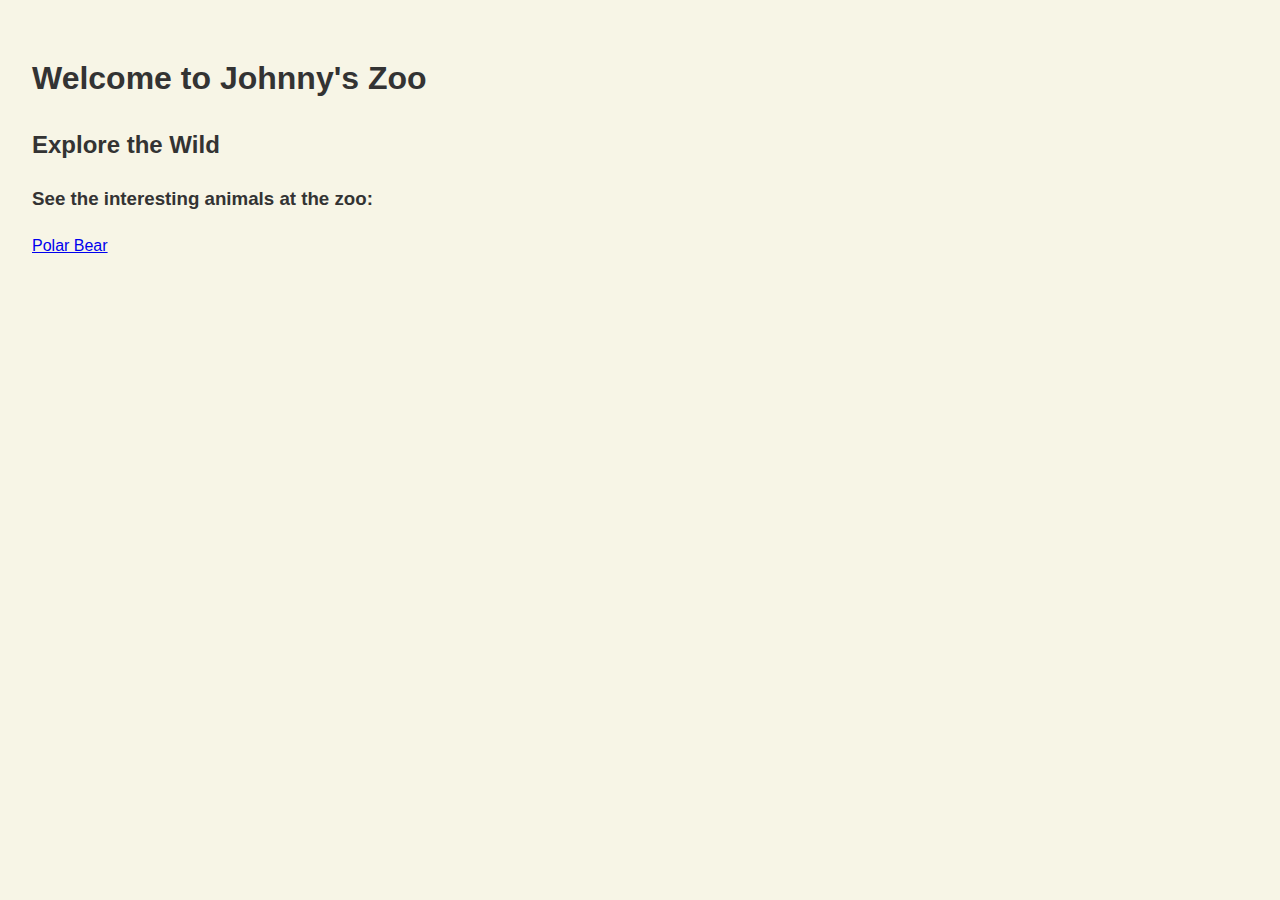
<file: index.html>
<!DOCTYPE html>
<html>
  <head>
    <title>Johnny's Zoo</title>
    <link rel="stylesheet" type="text/css" href="css/index.css">
  </head>
  <body>
    <h1>Welcome to Johnny's Zoo</h1>
    <h2>Explore the Wild</h2>
    <h3>See the interesting animals at the zoo:</h3>
    <div class="link">
      <a href="polar-bear.html">Polar Bear</a>
    </div>
  </body>
</html>
</file>
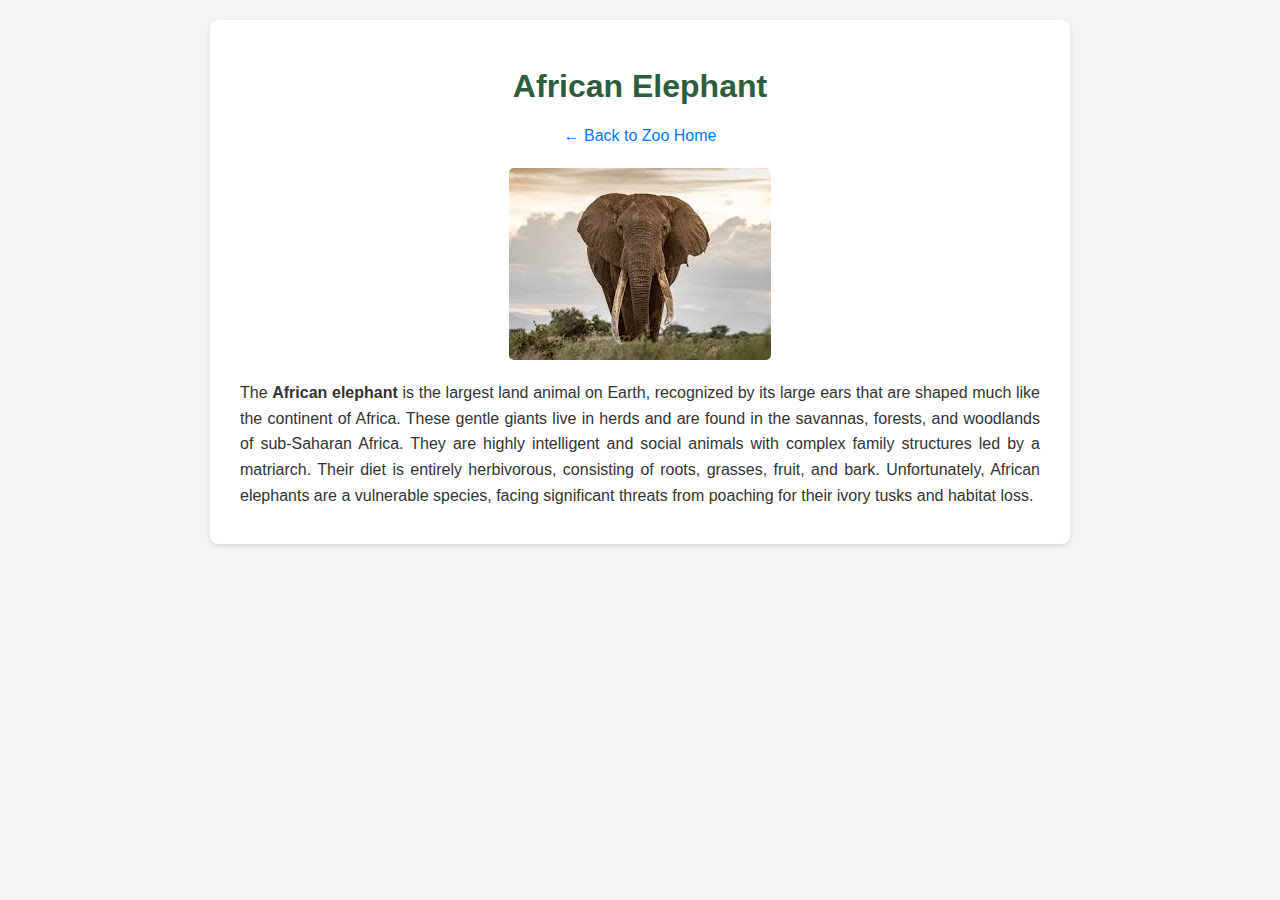
<file: african-elephant.html>
<!DOCTYPE html>
<html lang="en">
<head>
    <meta charset="UTF-8">
    <meta name="viewport" content="width=device-width, initial-scale=1.0">
    <title>Xin's Zoo - African Elephant</title>
    <link rel="stylesheet" href="css/african-elephant.css"> 
</head>
<body>

    <div class="container">
        <header>
            <!-- Introduction  -->
            <h1>African Elephant</h1>
            <nav>
                <!-- Navigation Links -->
                <a href="index.html">← Back to Zoo Home</a>
            </nav>
        </header>

        <main>
            <!-- Image about the animal -->
            <img src="img/africanElephant.jpg"A large African elephant with big tusks walking in the savanna">
            
            <!-- Descriptions -->
            <p>
                The <strong>African elephant</strong> is the largest land animal on Earth, recognized by its large ears that are shaped much like the continent of Africa. These gentle giants live in herds and are found in the savannas, forests, and woodlands of sub-Saharan Africa. They are highly intelligent and social animals with complex family structures led by a matriarch. Their diet is entirely herbivorous, consisting of roots, grasses, fruit, and bark. Unfortunately, African elephants are a vulnerable species, facing significant threats from poaching for their ivory tusks and habitat loss.
            </p>
        </main>
    </div>

</body>
</html>
</file>
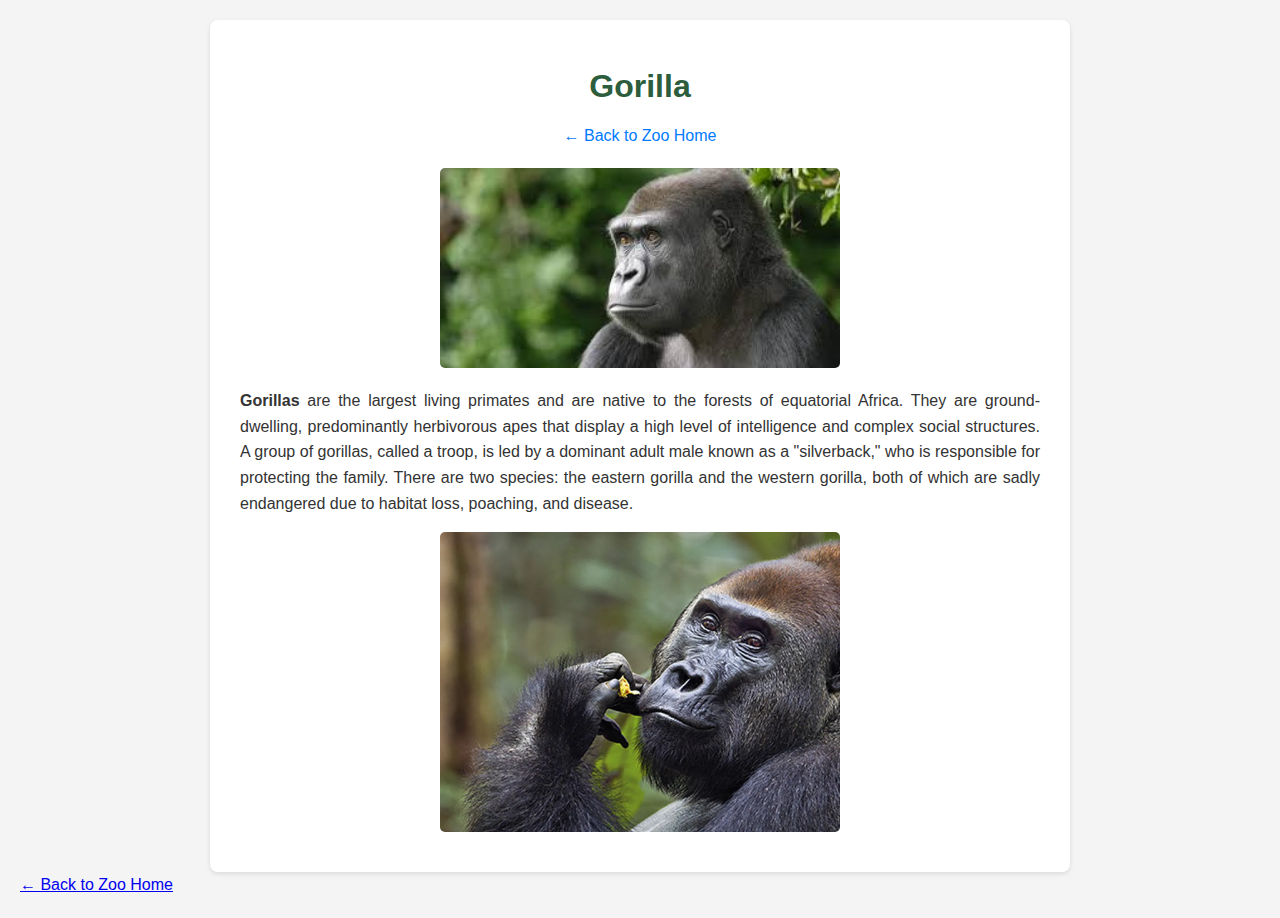
<file: gorilla.html>
<!DOCTYPE html>
<html lang="en">
<head>
    <meta charset="UTF-8">
    <meta name="viewport" content="width=device-width, initial-scale=1.0">
    <title>Xin's Zoo - Gorilla</title>
    <link rel="stylesheet" href="css/gorilla.css"> 
</head>
<body>

    <div class="container">
        <header>
            <!-- Introduction -->
            <h1>Gorilla</h1>
            <nav>
                <!-- Navigation Links -->
                <a href="index.html">← Back to Zoo Home</a>
            </nav>
        </header>

        <main>
            <!-- Image about the animal -->
            <img src="img/gorilla.jpg" alt="A large silverback gorilla sitting thoughtfully in the forest">
            
            <!-- Descriptions -->
            <p>
                <strong>Gorillas</strong> are the largest living primates and are native to the forests of equatorial Africa. They are ground-dwelling, predominantly herbivorous apes that display a high level of intelligence and complex social structures. A group of gorillas, called a troop, is led by a dominant adult male known as a "silverback," who is responsible for protecting the family. There are two species: the eastern gorilla and the western gorilla, both of which are sadly endangered due to habitat loss, poaching, and disease.
            </p>
        </main>
         <img src="img/gorilla2.webp" alt="A large gorilla looking at you">
    </div>
     <!-- Navigation Links -->
                <a href="index.html">← Back to Zoo Home</a>
</body>
</html>
</file>
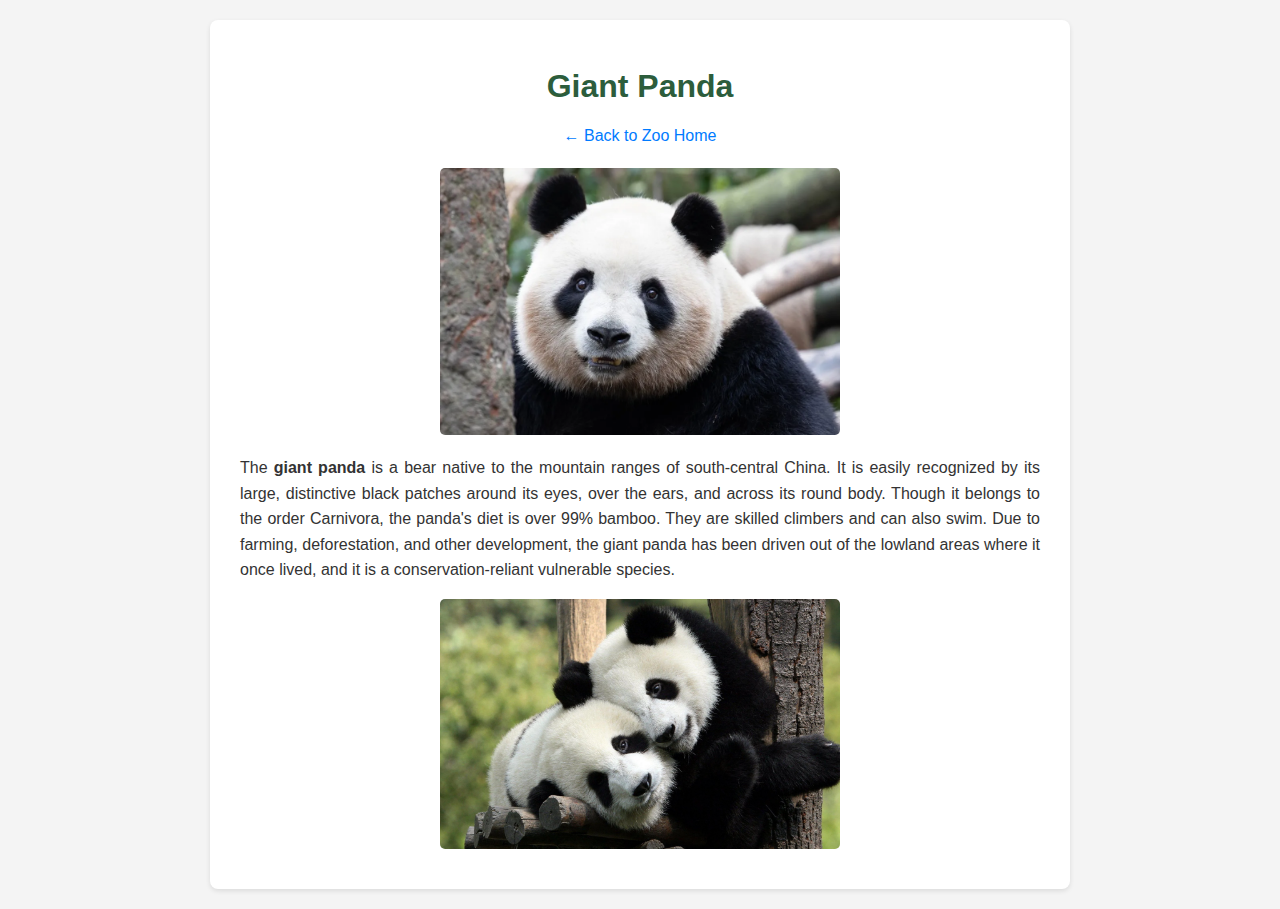
<file: panda.html>
<!DOCTYPE html>
<html lang="en">
<head>
    <meta charset="UTF-8">
    <meta name="viewport" content="width=device-width, initial-scale=1.0">
    <title>Xin's Zoo - Giant Panda</title>
    <link rel="stylesheet" href="./css/panda.css"> 
</head>
<body>

    <div class="container">
        <header>
            <!-- Introduction -->
            <h1>Giant Panda</h1>
            <nav>
                <!-- Navigation Links -->
                <a href="index.html">← Back to Zoo Home</a>
            </nav>
        </header>

        <main>
            <!-- Image about the animal -->
            


            <img src="img/panda.webp" alt="A giant panda sitting on the ground eating bamboo shoots">
            
            <!-- Descriptions -->
            <p>
                The <strong>giant panda</strong> is a bear native to the mountain ranges of south-central China. It is easily recognized by its large, distinctive black patches around its eyes, over the ears, and across its round body. Though it belongs to the order Carnivora, the panda's diet is over 99% bamboo. They are skilled climbers and can also swim. Due to farming, deforestation, and other development, the giant panda has been driven out of the lowland areas where it once lived, and it is a conservation-reliant vulnerable species.
            </p>

            <img src="img/panda2.webp" alt="A giant panda looking">
        </main>
    </div>

</body>
</html>
</file>
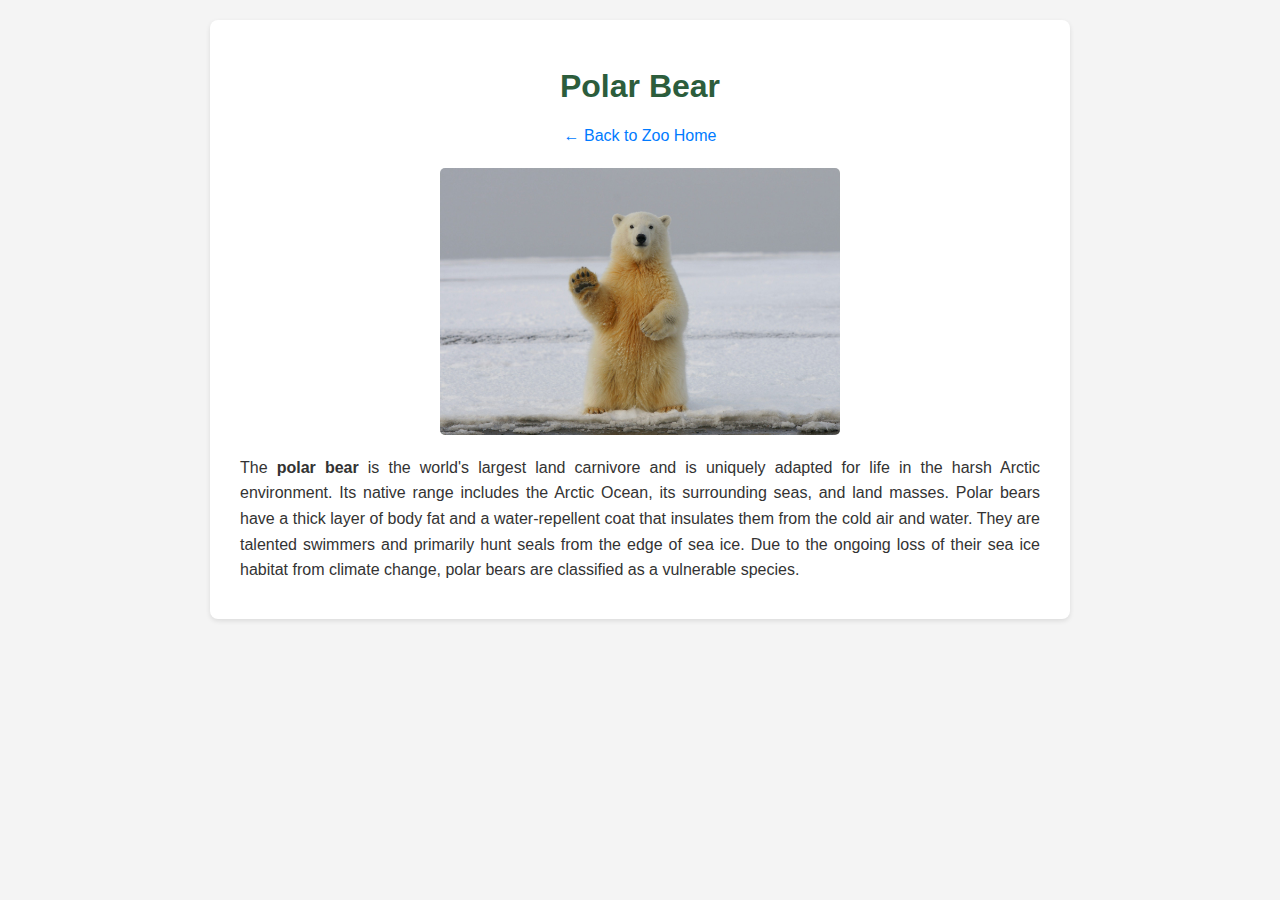
<file: polar-bear.html>
<!DOCTYPE html>
<html lang="en">
<head>
    <meta charset="UTF-8">
    <meta name="viewport" content="width=device-width, initial-scale=1.0">
    <title>Xin's Zoo - Polar Bear</title>
    <link rel="stylesheet" href="css/polar-bear.css"> 
</head>
<body>

    <div class="container">
        <header>
          <!-- Zoo's animal -->
            <h1>Polar Bear</h1>
            <nav>
                <a href="index.html">← Back to Zoo Home</a>
            </nav>
        </header>

        <main>
            <!-- Polar Bear Image -->
            <img src="img/polarBear.jpg" alt="A polar bear walking on an arctic ice floe">
            
            <p>
              <!-- Animal description -->
                The <strong>polar bear</strong> is the world's largest land carnivore and is uniquely adapted for life in the harsh Arctic environment. Its native range includes the Arctic Ocean, its surrounding seas, and land masses.
                 Polar bears have a thick layer of body fat and a water-repellent coat that insulates them from the cold air and water. They are talented swimmers and primarily hunt seals from the edge of sea ice. 
                 Due to the ongoing loss of their sea ice habitat from climate change, polar bears are classified as a vulnerable species.
            </p>
        </main>
    </div>

</body>
</html>
</file>
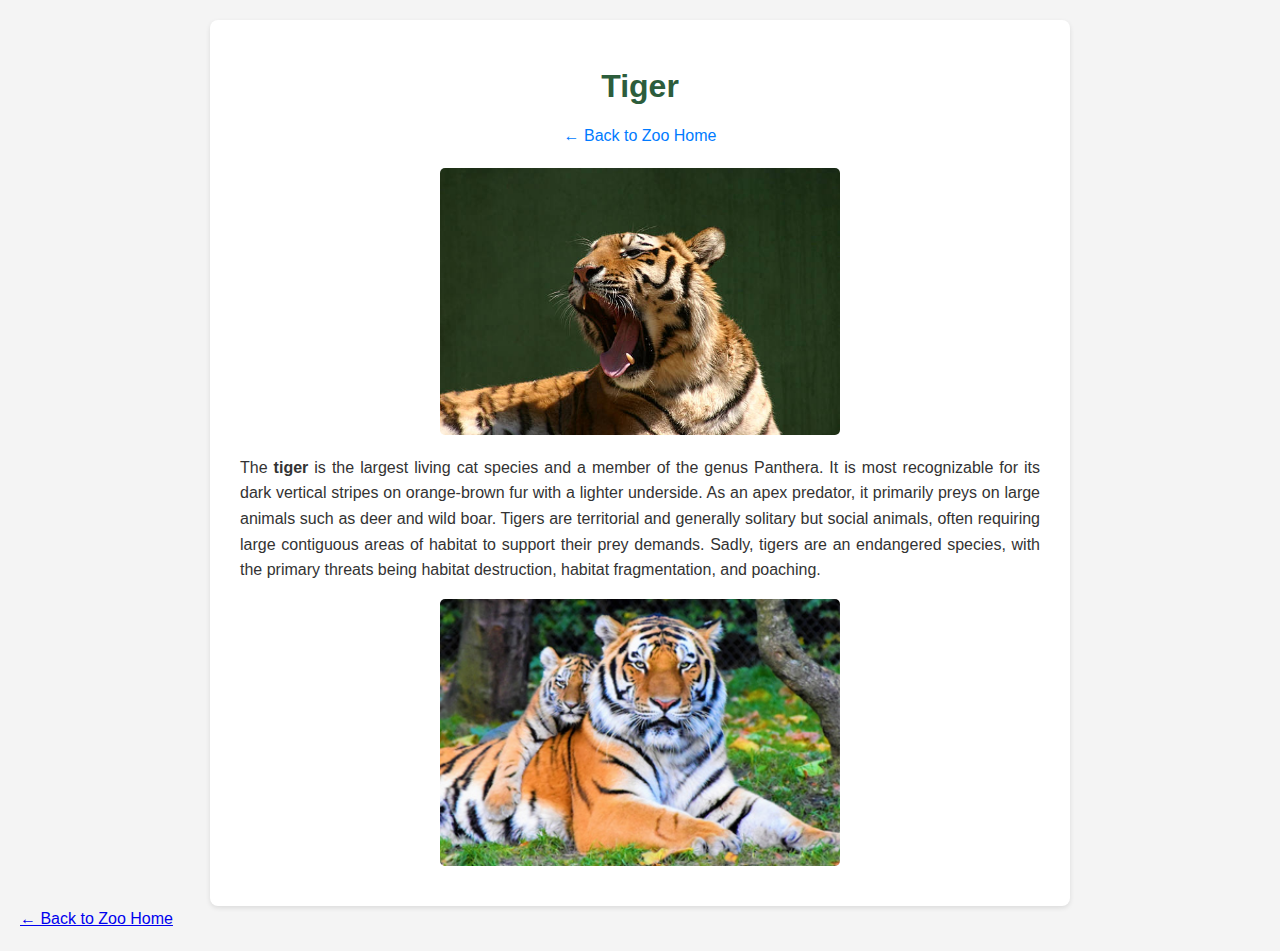
<file: tigar.html>
<!DOCTYPE html>
<html lang="en">
<head>
    <meta charset="UTF-8">
    <meta name="viewport" content="width=device-width, initial-scale=1.0">
    <title>Xin's Zoo - Tiger</title>
    <link rel="stylesheet" href="../css/tigar.css"> 
</head>
<body>

    <div class="container">
        <header>
            <!-- Introduction -->
            <h1>Tiger</h1>
            <nav>
                <!-- Navigation Links -->
                <a href="index.html">← Back to Zoo Home</a>
            </nav>
        </header>

        <main>
            <!-- Image about the animal -->
            
            <img src="img/tigar.jpg" alt="A large tiger walking through a dense forest">
            
            <!-- Descriptions -->
            <p>
                The <strong>tiger</strong> is the largest living cat species and a member of the genus Panthera. It is most recognizable for its dark vertical stripes on orange-brown fur with a lighter underside. As an apex predator, it primarily preys on large animals such as deer and wild boar. Tigers are territorial and generally solitary but social animals, often requiring large contiguous areas of habitat to support their prey demands. Sadly, tigers are an endangered species, with the primary threats being habitat destruction, habitat fragmentation, and poaching.
            </p>

              <img src="img/tigar2.jpg" alt="A large tiger sitting">
        </main>
    </div>
         <!-- Navigation Links -->
                <a href="index.html">← Back to Zoo Home</a>
</body>
</html>
</file>
<file: css/index.css>
/* --- General Styling & Fonts --- */
:root {
    --primary-color: #2c5d3c; /* Earthy green from other pages */
    --secondary-color: #f7f5e6; /* Light beige for background */
    --card-bg: #ffffff;
    --text-color: #333;
    --shadow-color: rgba(0, 0, 0, 0.1);
}

body {
    font-family: 'Poppins', sans-serif;
    background-color: var(--secondary-color);
    color: var(--text-color);
    margin: 0;
    padding: 2rem;
    line-height: 1.6;
}

.page-container {
    max-width: 1200px;
    margin: 0 auto;
}

/* --- Header Styling --- */
.zoo-header {
    text-align: center;
    margin-bottom: 3rem;
}

.zoo-header h1 {
    font-size: 3rem;
    color: var(--primary-color);
    margin-bottom: 0.5rem;
}

.zoo-header p {
    font-size: 1.2rem;
    color: #555;
}

/* --- Keyframes for Animation --- */
@keyframes fadeInUp {
    from {
        opacity: 0;
        transform: translateY(20px);
    }
    to {
        opacity: 1;
        transform: translateY(0);
    }
}

/* --- Animal List (Vertical Layout) --- */
.animal-grid {
    display: flex;
    flex-direction: column; /* Stack items vertically */
    align-items: center;     /* Center items horizontally */
    gap: 1.5rem;             /* Space between cards */
}

/* --- Animal Card Styling --- */
.animal-card {
    background-color: var(--card-bg);
    border-radius: 12px;
    box-shadow: 0 4px 10px var(--shadow-color);
    text-decoration: none;
    color: var(--text-color);
    padding: 1.5rem 2rem;
    text-align: center;
    transition: transform 0.3s ease, box-shadow 0.3s ease;
    width: 100%;
    max-width: 600px; /* Control width on larger screens */
    box-sizing: border-box;

    /* Animation Setup */
    opacity: 0; /* Start invisible */
    animation: fadeInUp 0.5s ease forwards;
}

/* Staggered animation delay for each card */
.animal-card:nth-child(1) { animation-delay: 0.1s; }
.animal-card:nth-child(2) { animation-delay: 0.2s; }
.animal-card:nth-child(3) { animation-delay: 0.3s; }
.animal-card:nth-child(4) { animation-delay: 0.4s; }
.animal-card:nth-child(5) { animation-delay: 0.5s; }


.animal-card:hover {
    transform: translateY(-5px) scale(1.03);
    box-shadow: 0 8px 20px rgba(0, 0, 0, 0.15);
}

.animal-card h3 {
    margin: 0;
    font-size: 1.5rem;
    color: var(--primary-color);
}

/* --- Responsive Adjustments --- */
@media (max-width: 600px) {
    body {
        padding: 1rem;
    }

    .zoo-header h1 {
        font-size: 2.2rem;
    }

    .animal-card h3 {
        font-size: 1.25rem;
    }
}
</file>
<file: css/african-elephant.css>
/* General body styling */
body {
    font-family: Arial, sans-serif; /* A clean, readable font */
    background-color: #f4f4f4; /* Light grey background */
    color: #333; /* Dark grey text for contrast */
    margin: 0;
    padding: 20px;
    line-height: 1.6;
}

/* Container to center content */
.container {
    max-width: 800px;
    margin: 0 auto; /* Centers the container */
    background-color: #ffffff; /* White background for the content area */
    padding: 20px 30px;
    border-radius: 8px;
    box-shadow: 0 2px 5px rgba(0,0,0,0.1); /* Subtle shadow effect */
}

/* Header styling */
header h1 {
    color: #2c5d3c; /* A nice, earthy green */
    text-align: center;
    margin-bottom: 10px;
}

/* Navigation link styling */
header a {
    display: block;
    text-align: center;
    text-decoration: none;
    color: #007bff;
    margin-bottom: 20px;
}

header a:hover {
    text-decoration: underline;
}

/* Image styling */
img {
    max-width: 100%; /* Makes the image responsive */
    height: auto;
    display: block;
    margin: 0 auto 20px auto; /* Centers the image */
    border-radius: 5px;
}

/* Paragraph styling */
p {
    font-size: 16px;
    text-align: justify; /* Justified text looks clean */
}
</file>
<file: css/gorilla.css>
/* General body styling */
body {
    font-family: Arial, sans-serif;
    background-color: #f4f4f4;
    color: #333;
    margin: 0;
    padding: 20px;
    line-height: 1.6;
}

/* Container to center content */
.container {
    max-width: 800px;
    margin: 0 auto;
    background-color: #ffffff;
    padding: 20px 30px;
    border-radius: 8px;
    box-shadow: 0 2px 5px rgba(0,0,0,0.1);
}

/* Header styling */
header h1 {
    color: #2c5d3c;
    text-align: center;
    margin-bottom: 10px;
}

/* Navigation link styling */
header a {
    display: block;
    text-align: center;
    text-decoration: none;
    color: #007bff;
    margin-bottom: 20px;
}

header a:hover {
    text-decoration: underline;
}

/* Image styling */
img {
    width: 50%; /* Sets the image width to 50% of its container */
    max-width: 100%;
    max-height: 400px;
    height: auto;
    display: block;
    margin: 0 auto 20px auto; /* Centers the image */
    border-radius: 5px;
    object-fit: cover;
}

/* Paragraph styling */
p {
    font-size: 16px;
    text-align: justify;
}
</file>
<file: css/panda.css>
/* General body styling */
body {
    font-family: Arial, sans-serif;
    background-color: #f4f4f4;
    color: #333;
    margin: 0;
    padding: 20px;
    line-height: 1.6;
}

/* Container to center content */
.container {
    max-width: 800px;
    margin: 0 auto;
    background-color: #ffffff;
    padding: 20px 30px;
    border-radius: 8px;
    box-shadow: 0 2px 5px rgba(0,0,0,0.1);
}

/* Header styling */
header h1 {
    color: #2c5d3c;
    text-align: center;
    margin-bottom: 10px;
}

/* Navigation link styling */
header a {
    display: block;
    text-align: center;
    text-decoration: none;
    color: #007bff;
    margin-bottom: 20px;
}

header a:hover {
    text-decoration: underline;
}

/* Image styling */
img {
    width: 50%; /* Sets the image width to 50% of its container */
    max-width: 100%;
    max-height: 400px;
    height: auto;
    display: block;
    margin: 0 auto 20px auto; /* Centers the image */
    border-radius: 5px;
    object-fit: cover;
}

/* Paragraph styling */
p {
    font-size: 16px;
    text-align: justify;
}
</file>
<file: css/polar-bear.css>
/* General body styling */
body {
    font-family: Arial, sans-serif; /* A clean, readable font */
    background-color: #f4f4f4; /* Light grey background */
    color: #333; /* Dark grey text for contrast */
    margin: 0;
    padding: 20px;
    line-height: 1.6;
}

/* Container to center content */
.container {
    max-width: 800px;
    margin: 0 auto; /* Centers the container */
    background-color: #ffffff; /* White background for the content area */
    padding: 20px 30px;
    border-radius: 8px;
    box-shadow: 0 2px 5px rgba(0,0,0,0.1); /* Subtle shadow effect */
}

/* Header styling */
header h1 {
    color: #2c5d3c; /* A nice, earthy green */
    text-align: center;
    margin-bottom: 10px;
}

/* Navigation link styling */
header a {
    display: block;
    text-align: center;
    text-decoration: none;
    color: #007bff;
    margin-bottom: 20px;
}

header a:hover {
    text-decoration: underline;
}

/* Image styling */
img {
    width: 50%; /* Sets the image width to 50% of its container */
    max-width: 100%; /* Ensures it still doesn't exceed its container if container is smaller */
    max-height: 400px; /* Limits the maximum height of the image */
    height: auto; /* Allows height to scale proportionally based on the 50% width */
    display: block;
    margin: 0 auto 20px auto; /* Centers the image and adds space below */
    border-radius: 5px;
    object-fit: cover; /* Crops if necessary to fit max-height, maintaining aspect ratio */
}
/* Paragraph styling */
p {
    font-size: 16px;
    text-align: justify; /* Justified text looks clean */
}
</file>
<file: css/tigar.css>
/* General body styling */
body {
    font-family: Arial, sans-serif;
    background-color: #f4f4f4;
    color: #333;
    margin: 0;
    padding: 20px;
    line-height: 1.6;
}

/* Container to center content */
.container {
    max-width: 800px;
    margin: 0 auto;
    background-color: #ffffff;
    padding: 20px 30px;
    border-radius: 8px;
    box-shadow: 0 2px 5px rgba(0,0,0,0.1);
}

/* Header styling */
header h1 {
    color: #2c5d3c;
    text-align: center;
    margin-bottom: 10px;
}

/* Navigation link styling */
header a {
    display: block;
    text-align: center;
    text-decoration: none;
    color: #007bff;
    margin-bottom: 20px;
}

header a:hover {
    text-decoration: underline;
}

/* Image styling */
img {
    width: 50%; /* Sets the image width to 50% of its container */
    max-width: 100%;
    max-height: 400px;
    height: auto;
    display: block;
    margin: 0 auto 20px auto; /* Centers the image */
    border-radius: 5px;
    object-fit: cover;
}

/* Paragraph styling */
p {
    font-size: 16px;
    text-align: justify;
}
</file>
